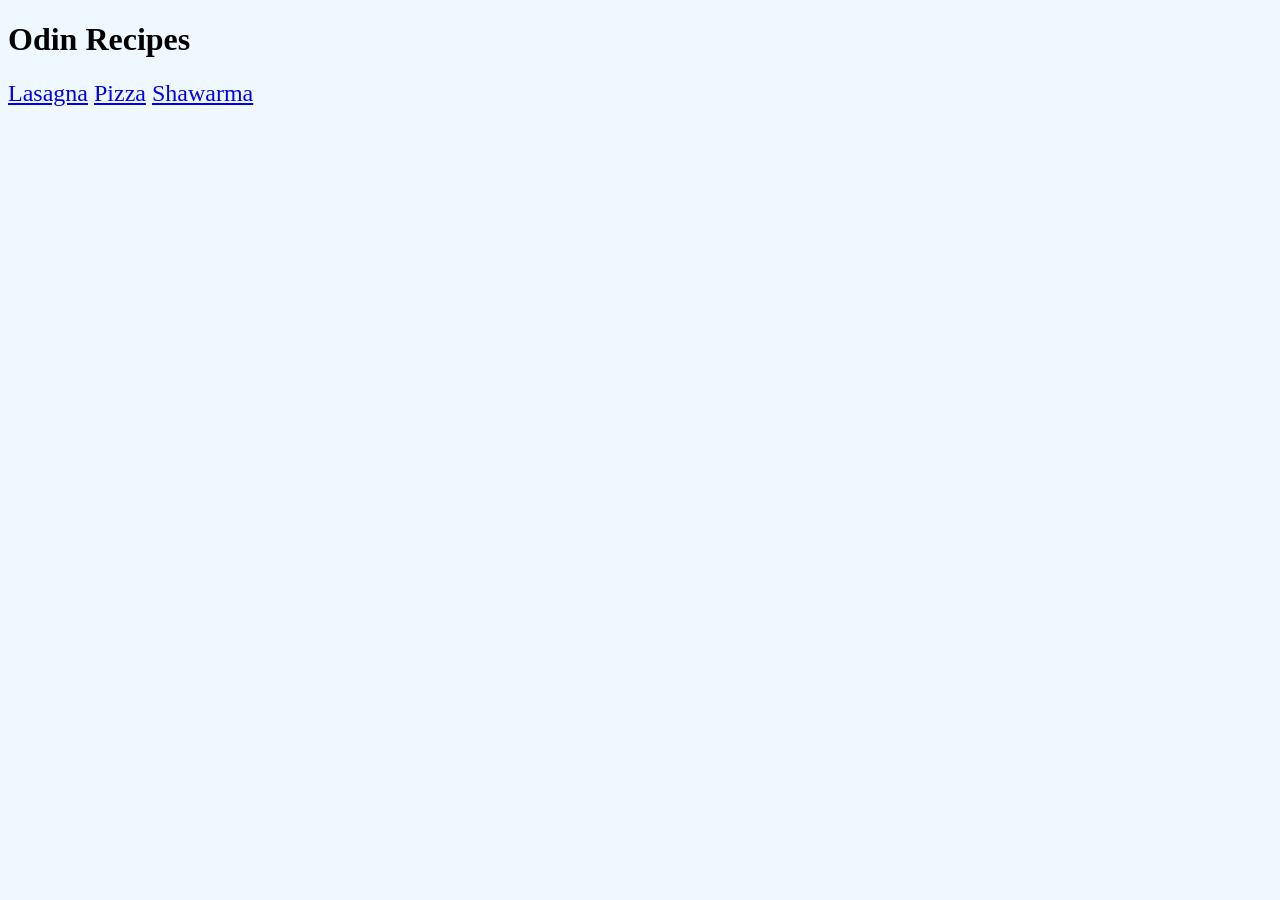
<file: index.html>
<!DOCTYPE html>
<html lang="en">
<head>
    <meta charset="UTF-8">
    <meta name="viewport" content="width=device-width, initial-scale=1.0">
    <link rel="stylesheet" href="style.css">
    <title>Document</title>
</head>
<body>
    <h1>Odin Recipes</h1>
    <div>
        <a href="recipes/lasagna.html" class="link">Lasagna</a>
        <a href="recipes/pizza.html" class="link">Pizza</a>
        <a href="recipes/shawarma.html" class="link">Shawarma</a>
    </div>
</body>
</html>
</file>
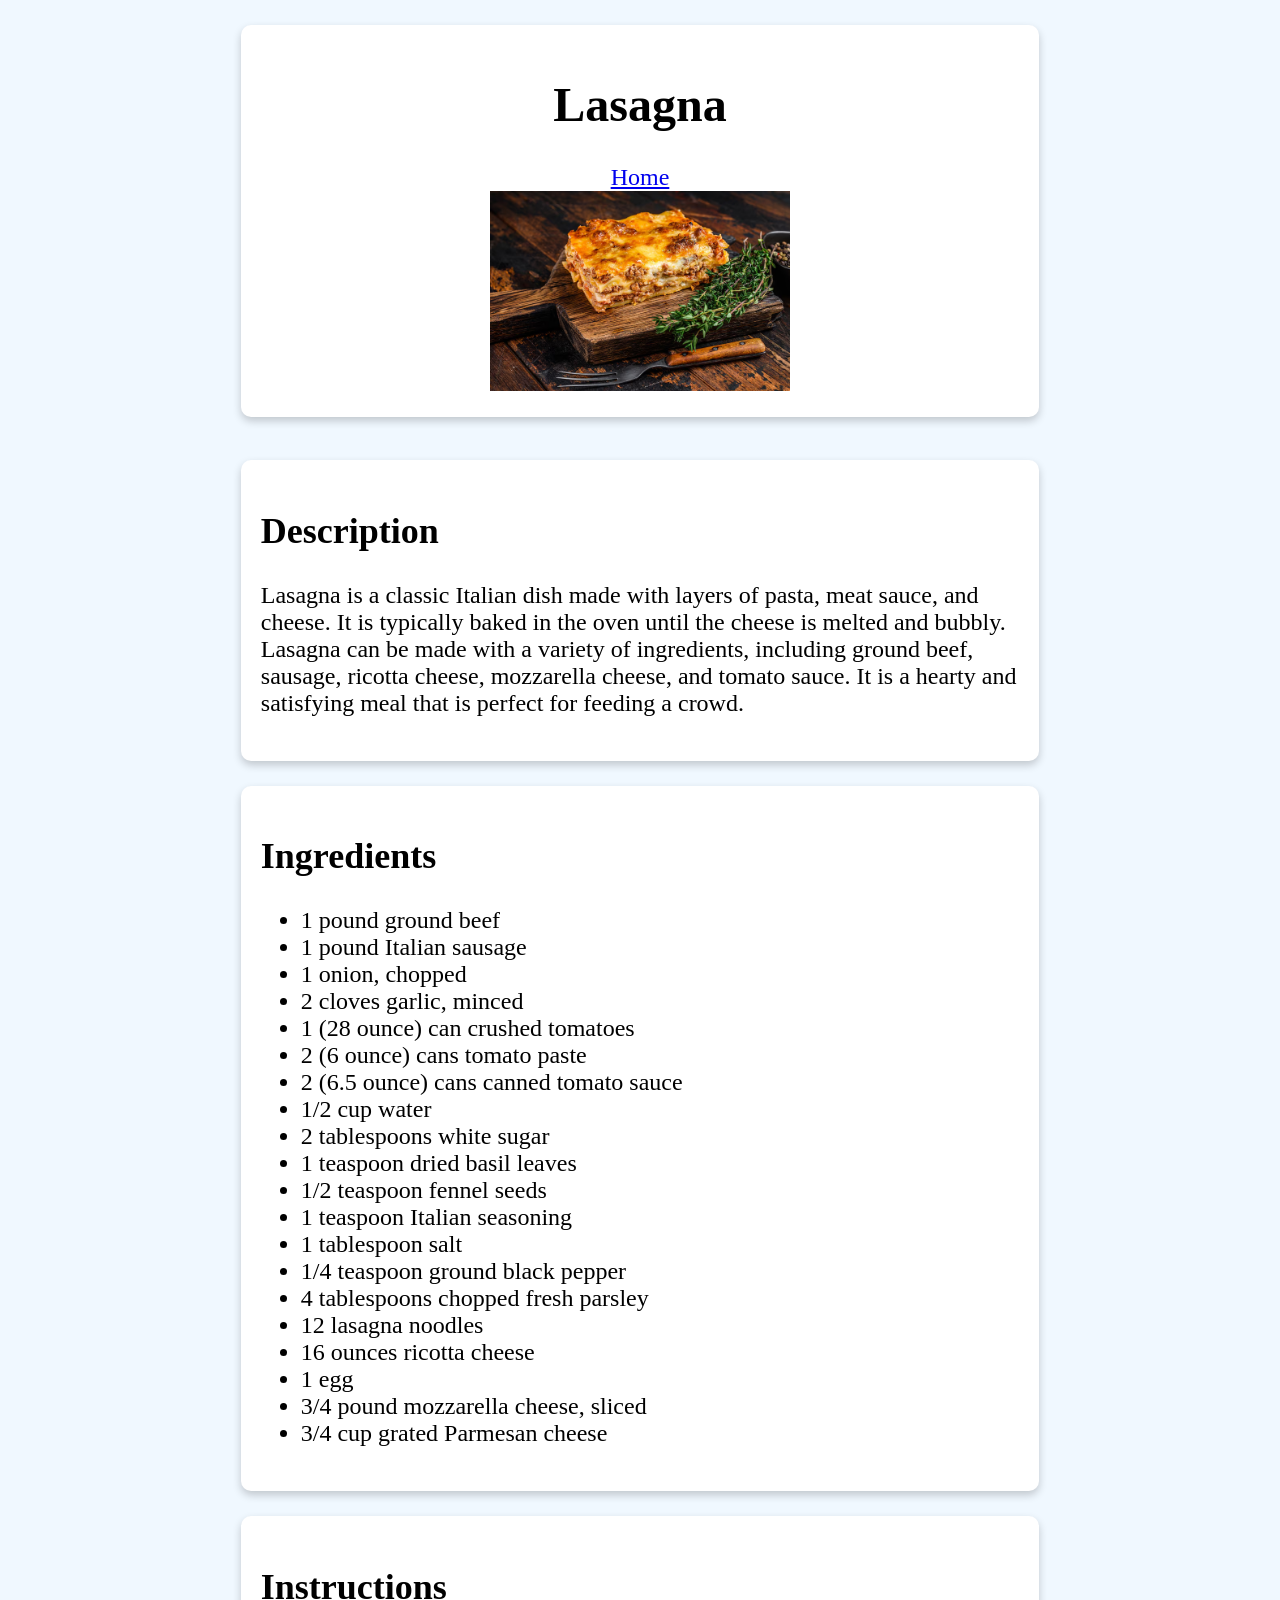
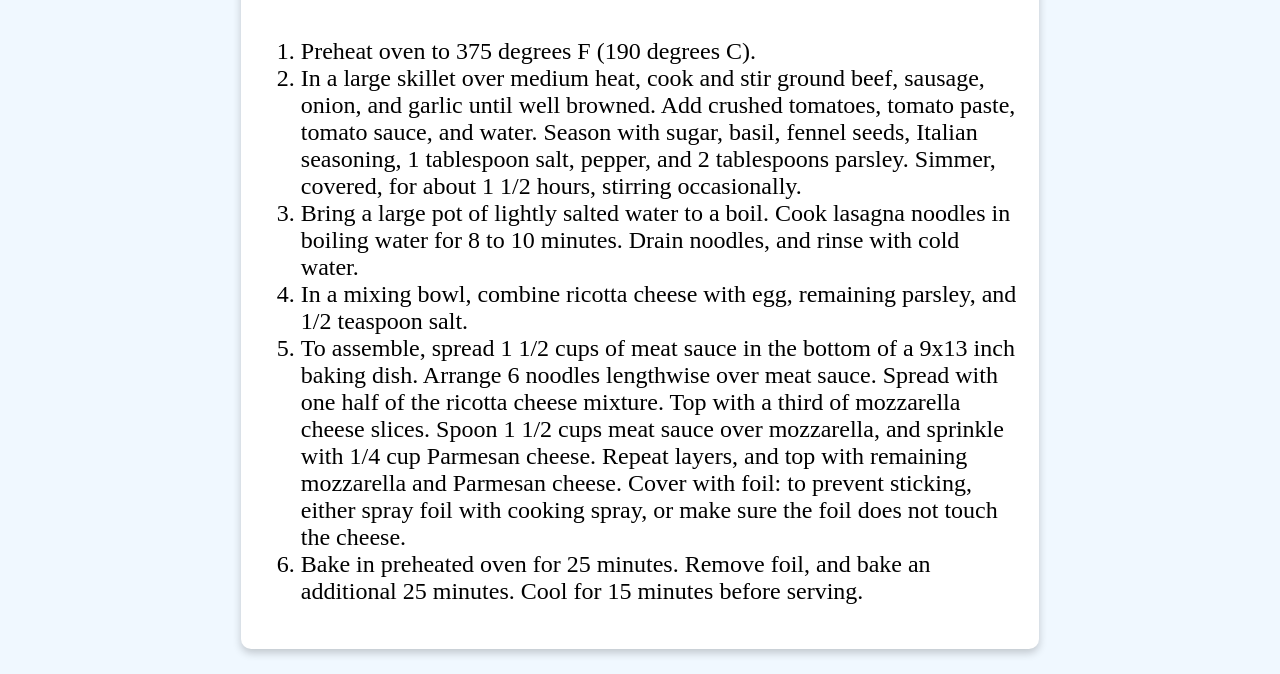
<file: recipes/lasagna.html>
<!DOCTYPE html>
<html lang="en">
<head>
    <meta charset="UTF-8">
    <meta name="viewport" content="width=device-width, initial-scale=1.0">
    <link rel="stylesheet" href="../style.css">
    <title>Lasagna</title>
</head>
<body>
    <div class="overview">
    <h1>Lasagna</h1>
    <a href="../index.html">Home</a>
    <br>
    <img src="../images/lasagna.avif" alt="a slice of lasagna" width="300">
    </div>
    <br>
    <div class="description">
    <h2>Description</h2>
    <p>Lasagna is a classic Italian dish made with layers of pasta, meat sauce, and cheese. It is typically baked in the oven until the cheese is melted and bubbly. Lasagna can be made with a variety of ingredients, including ground beef, sausage, ricotta cheese, mozzarella cheese, and tomato sauce. It is a hearty and satisfying meal that is perfect for feeding a crowd.</p> 
    </div>
    <div class="ingredients">
    <h2>Ingredients</h2>
    <ul>
        <li>1 pound ground beef</li>
        <li>1 pound Italian sausage</li>
        <li>1 onion, chopped</li>
        <li>2 cloves garlic, minced</li>
        <li>1 (28 ounce) can crushed tomatoes</li>
        <li>2 (6 ounce) cans tomato paste</li>
        <li>2 (6.5 ounce) cans canned tomato sauce</li>
        <li>1/2 cup water</li>
        <li>2 tablespoons white sugar</li>
        <li>1 teaspoon dried basil leaves</li>
        <li>1/2 teaspoon fennel seeds</li>
        <li>1 teaspoon Italian seasoning</li>
        <li>1 tablespoon salt</li>
        <li>1/4 teaspoon ground black pepper</li>
        <li>4 tablespoons chopped fresh parsley</li>
        <li>12 lasagna noodles</li>
        <li>16 ounces ricotta cheese</li>
        <li>1 egg</li>
        <li>3/4 pound mozzarella cheese, sliced</li>
        <li>3/4 cup grated Parmesan cheese</li>
    </ul>
    </div>
    <div class="instructions">
    <h2>Instructions</h2>
    <ol>
        <li>Preheat oven to 375 degrees F (190 degrees C).</li>
        <li>In a large skillet over medium heat, cook and stir ground beef, sausage, onion, and garlic until well browned. Add crushed tomatoes, tomato paste, tomato sauce, and water. Season with sugar, basil, fennel seeds, Italian seasoning, 1 tablespoon salt, pepper, and 2 tablespoons parsley. Simmer, covered, for about 1 1/2 hours, stirring occasionally.</li>
        <li>Bring a large pot of lightly salted water to a boil. Cook lasagna noodles in boiling water for 8 to 10 minutes. Drain noodles, and rinse with cold water.</li>
        <li>In a mixing bowl, combine ricotta cheese with egg, remaining parsley, and 1/2 teaspoon salt.</li>
        <li>To assemble, spread 1 1/2 cups of meat sauce in the bottom of a 9x13 inch baking dish. Arrange 6 noodles lengthwise over meat sauce. Spread with one half of the ricotta cheese mixture. Top with a third of mozzarella cheese slices. Spoon 1 1/2 cups meat sauce over mozzarella, and sprinkle with 1/4 cup Parmesan cheese. Repeat layers, and top with remaining mozzarella and Parmesan cheese. Cover with foil: to prevent sticking, either spray foil with cooking spray, or make sure the foil does not touch the cheese.</li>
        <li>Bake in preheated oven for 25 minutes. Remove foil, and bake an additional 25 minutes. Cool for 15 minutes before serving.</li>
    </ol>
    </div>   
</body>
</html>
</file>
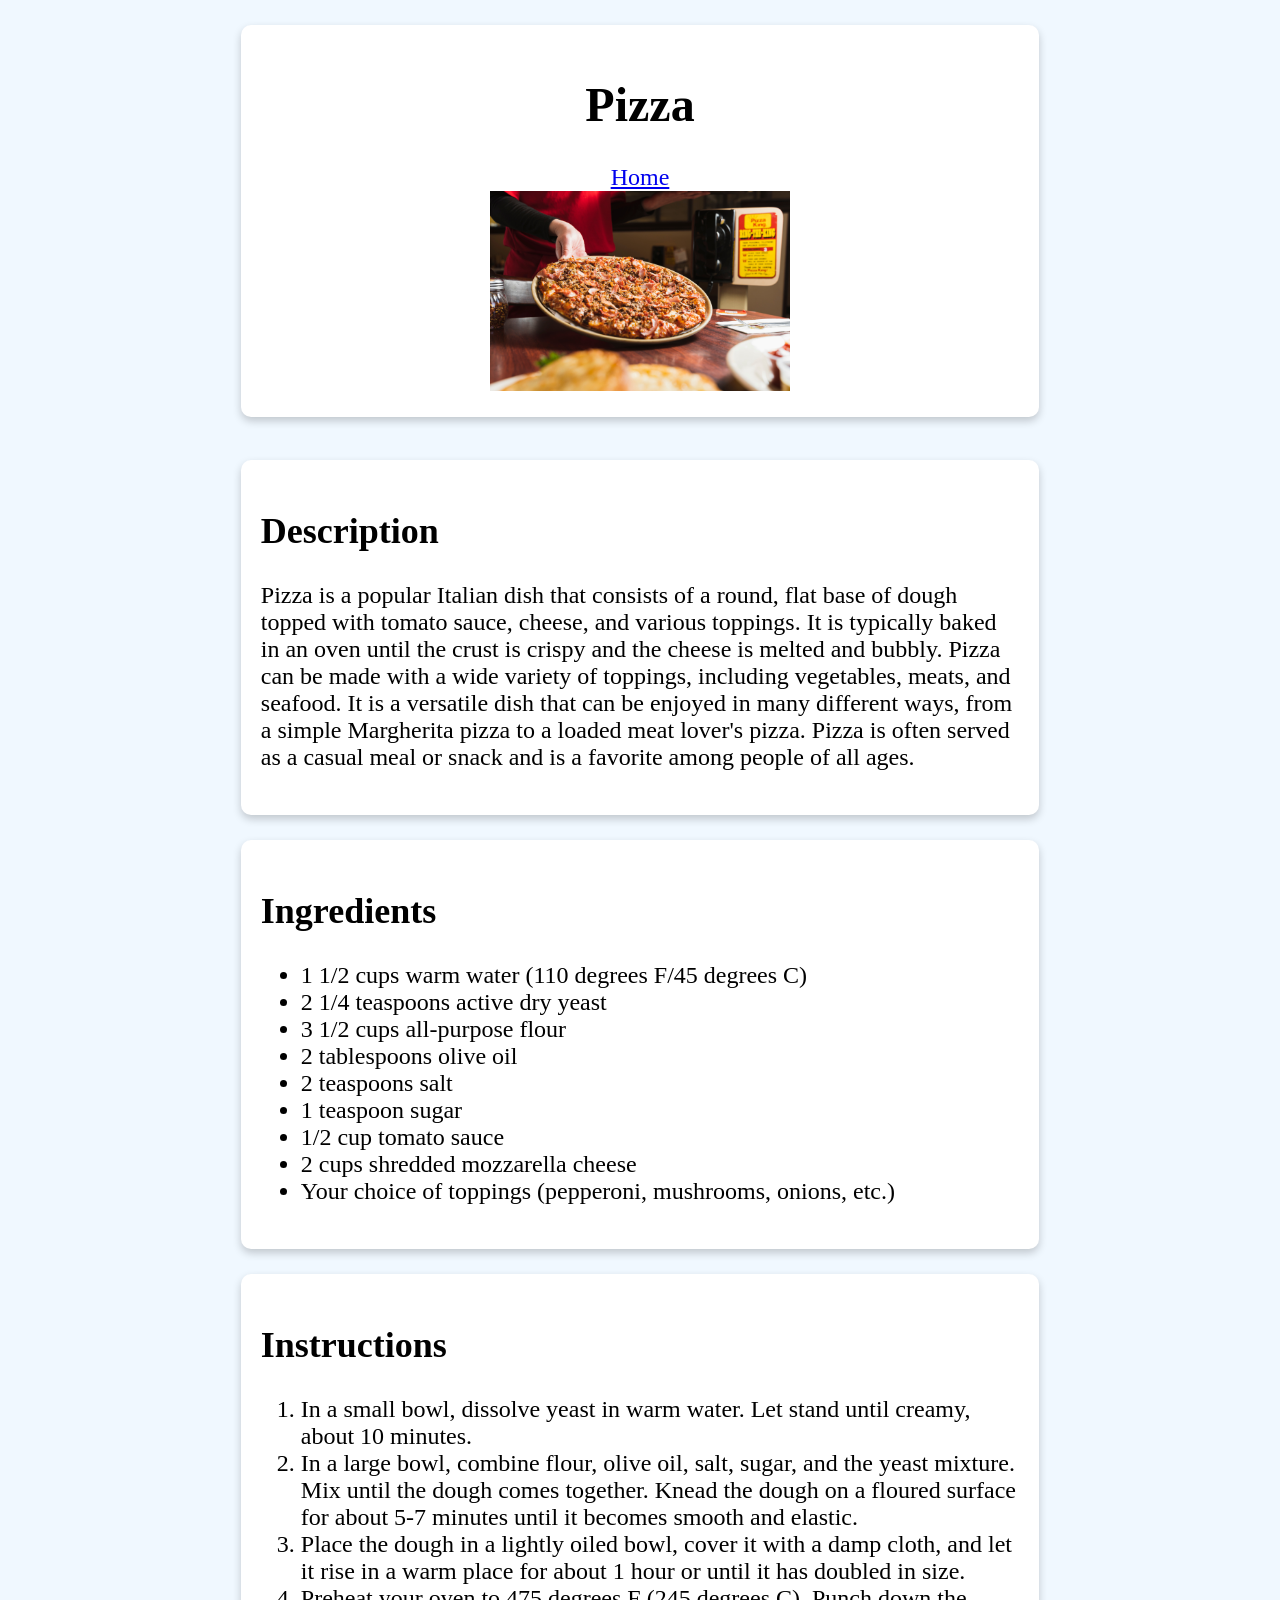
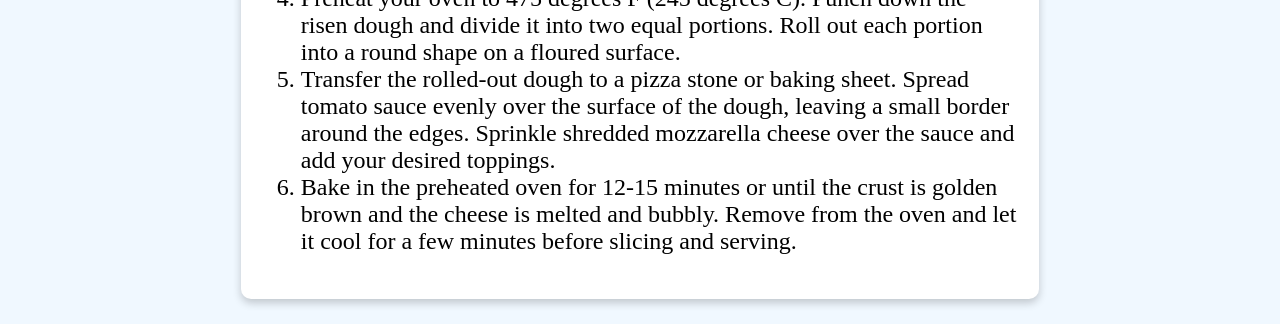
<file: recipes/pizza.html>
<!DOCTYPE html>
<html lang="en">
<head>
    <meta charset="UTF-8">
    <meta name="viewport" content="width=device-width, initial-scale=1.0">
    <link rel="stylesheet" href="../style.css">
    <title>Pizza</title>
</head>
<body>
    <div class="overview">
    <h1>Pizza</h1>
    <a href="../index.html">Home</a>
    <br>
    <img src="../images/PizzaKing_Pizza-Homepage.jpg" alt="A pizza with A lot of meat on it" width="300">
    </div>
    <br>
    <div class="description">
    <h2>Description</h2>
    <p>Pizza is a popular Italian dish that consists of a round, flat base of dough topped with tomato sauce, cheese, and various toppings. It is typically baked in an oven until the crust is crispy and the cheese is melted and bubbly. Pizza can be made with a wide variety of toppings, including vegetables, meats, and seafood. It is a versatile dish that can be enjoyed in many different ways, from a simple Margherita pizza to a loaded meat lover's pizza. Pizza is often served as a casual meal or snack and is a favorite among people of all ages.</p> 
    </div>
    <div class="ingredients">
    <h2>Ingredients</h2>
    <ul>
        <li>1 1/2 cups warm water (110 degrees F/45 degrees C)</li>
        <li>2 1/4 teaspoons active dry yeast</li>
        <li>3 1/2 cups all-purpose flour</li>
        <li>2 tablespoons olive oil</li>
        <li>2 teaspoons salt</li>
        <li>1 teaspoon sugar</li>
        <li>1/2 cup tomato sauce</li>
        <li>2 cups shredded mozzarella cheese</li>
        <li>Your choice of toppings (pepperoni, mushrooms, onions, etc.)</li>
    </ul>
    </div>
    <div class="instructions">
    <h2>Instructions</h2>
    <ol>
        <li>In a small bowl, dissolve yeast in warm water. Let stand until creamy, about 10 minutes.</li>
        <li>In a large bowl, combine flour, olive oil, salt, sugar, and the yeast mixture. Mix until the dough comes together. Knead the dough on a floured surface for about 5-7 minutes until it becomes smooth and elastic.</li>
        <li>Place the dough in a lightly oiled bowl, cover it with a damp cloth, and let it rise in a warm place for about 1 hour or until it has doubled in size.</li>
        <li>Preheat your oven to 475 degrees F (245 degrees C). Punch down the risen dough and divide it into two equal portions. Roll out each portion into a round shape on a floured surface.</li>
        <li>Transfer the rolled-out dough to a pizza stone or baking sheet. Spread tomato sauce evenly over the surface of the dough, leaving a small border around the edges. Sprinkle shredded mozzarella cheese over the sauce and add your desired toppings.</li>
        <li>Bake in the preheated oven for 12-15 minutes or until the crust is golden brown and the cheese is melted and bubbly. Remove from the oven and let it cool for a few minutes before slicing and serving.</li>
    </ol>
    </div>
</body>
</html>
</file>
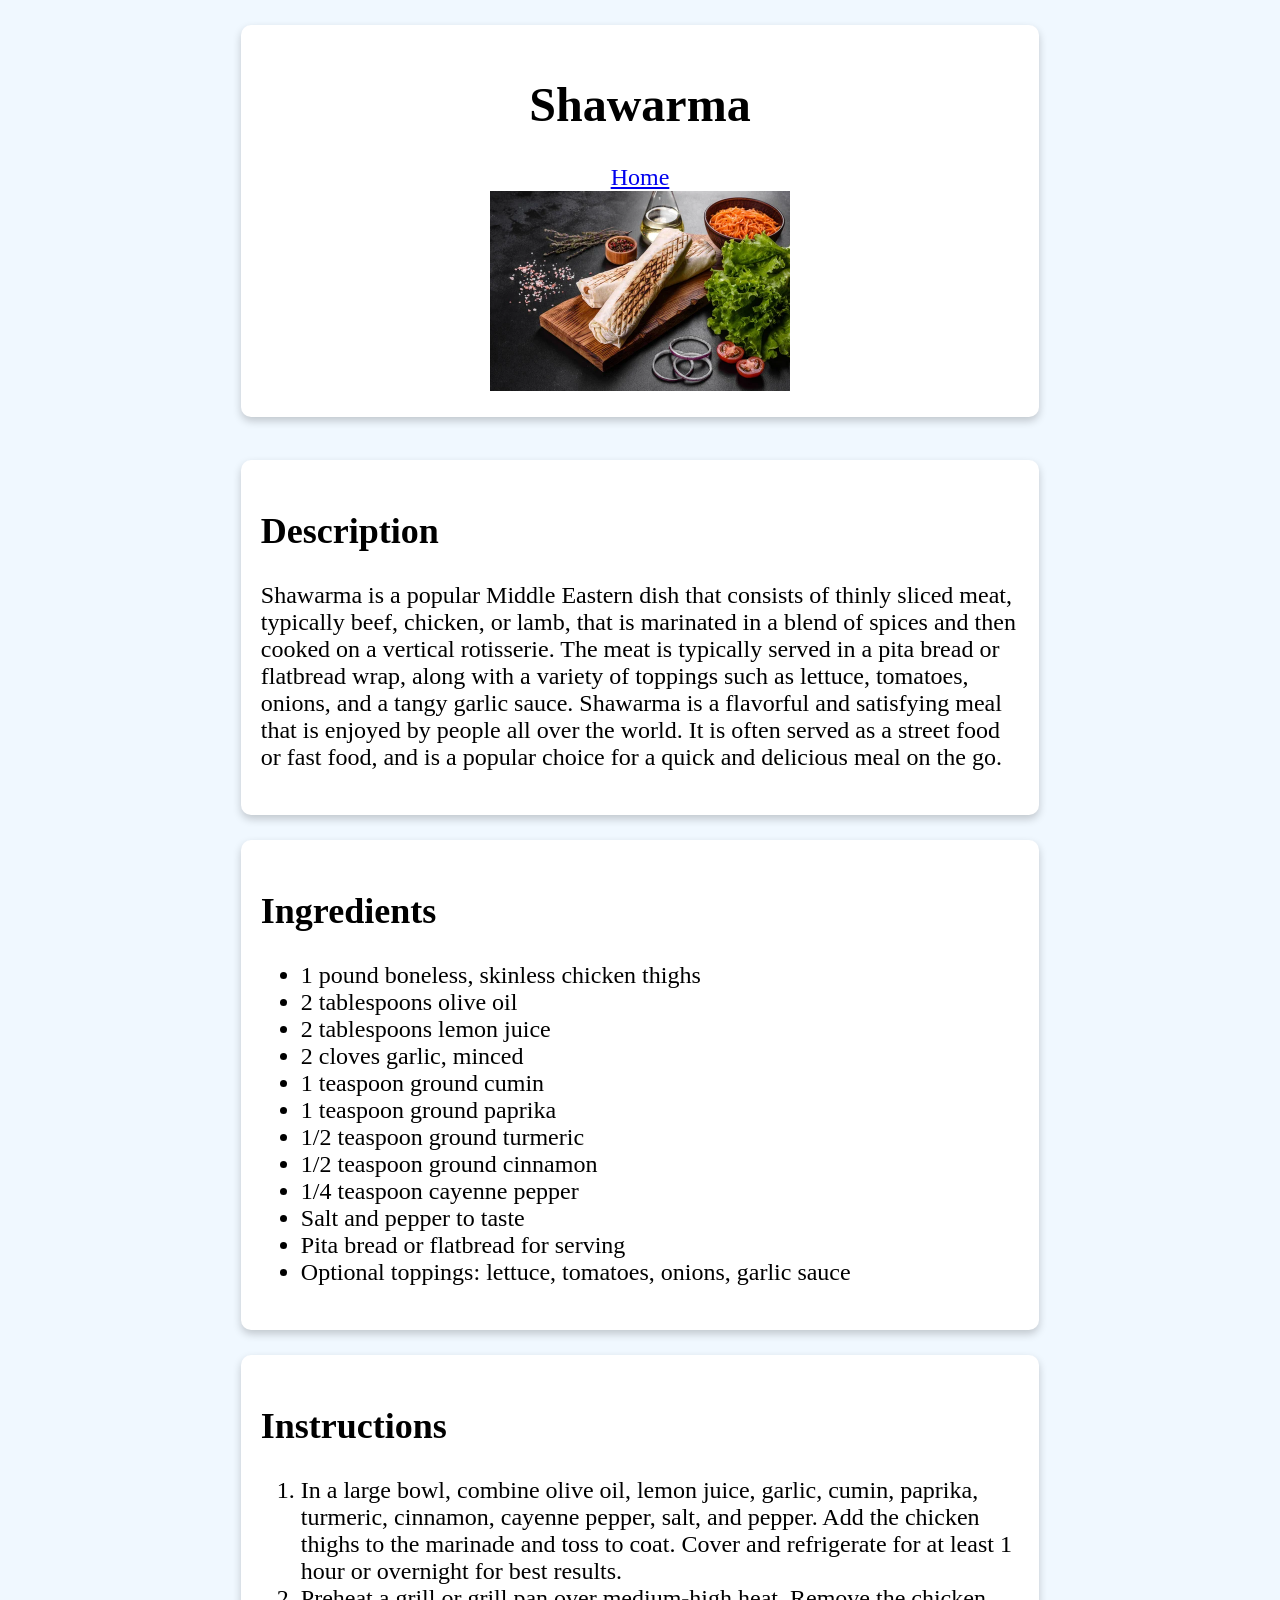
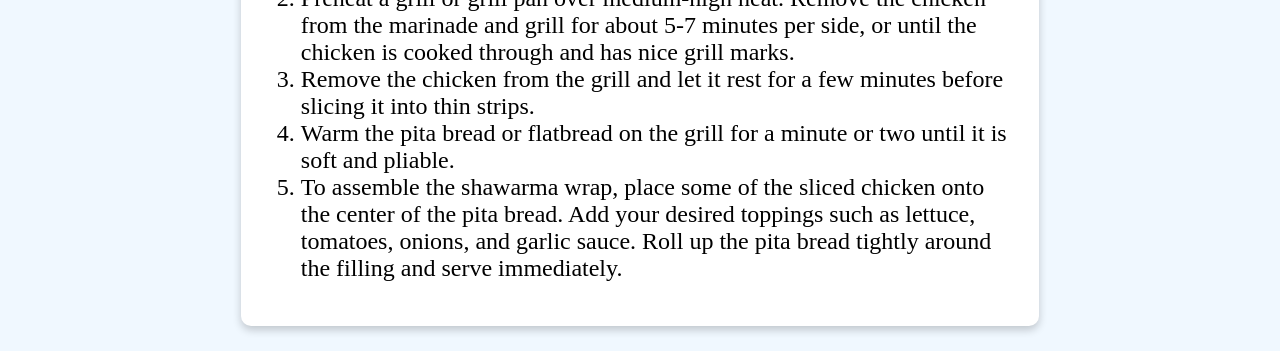
<file: recipes/shawarma.html>
<!DOCTYPE html>
<html lang="en">
<head>
    <meta charset="UTF-8">
    <meta name="viewport" content="width=device-width, initial-scale=1.0">
    <link rel="stylesheet" href="../style.css">
    <title>Shawarma</title>
</head>
<body>
    <div class="overview">
    <h1>Shawarma</h1>
    <a href="../index.html">Home</a>
    <br>
    <img src="../images/shawarma.jpeg" alt="A shawarma wrap" width="300">
    </div>
    <br>
    <div class="description">
    <h2>Description</h2>
    <p>Shawarma is a popular Middle Eastern dish that consists of thinly sliced meat, typically beef, chicken, or lamb, that is marinated in a blend of spices and then cooked on a vertical rotisserie. The meat is typically served in a pita bread or flatbread wrap, along with a variety of toppings such as lettuce, tomatoes, onions, and a tangy garlic sauce. Shawarma is a flavorful and satisfying meal that is enjoyed by people all over the world. It is often served as a street food or fast food, and is a popular choice for a quick and delicious meal on the go.</p> 
    </div>
    <div class="ingredients">
    <h2>Ingredients</h2>
    <ul>
        <li>1 pound boneless, skinless chicken thighs</li>
        <li>2 tablespoons olive oil</li>
        <li>2 tablespoons lemon juice</li>
        <li>2 cloves garlic, minced</li>
        <li>1 teaspoon ground cumin</li>
        <li>1 teaspoon ground paprika</li>
        <li>1/2 teaspoon ground turmeric</li>
        <li>1/2 teaspoon ground cinnamon</li>
        <li>1/4 teaspoon cayenne pepper</li>
        <li>Salt and pepper to taste</li>
        <li>Pita bread or flatbread for serving</li>
        <li>Optional toppings: lettuce, tomatoes, onions, garlic sauce</li>
    </ul>
    </div>
    <div class="instructions">
    <h2>Instructions</h2>
    <ol>
        <li>In a large bowl, combine olive oil, lemon juice, garlic, cumin, paprika, turmeric, cinnamon, cayenne pepper, salt, and pepper. Add the chicken thighs to the marinade and toss to coat. Cover and refrigerate for at least 1 hour or overnight for best results.</li>
        <li>Preheat a grill or grill pan over medium-high heat. Remove the chicken from the marinade and grill for about 5-7 minutes per side, or until the chicken is cooked through and has nice grill marks.</li>
        <li>Remove the chicken from the grill and let it rest for a few minutes before slicing it into thin strips.</li>
        <li>Warm the pita bread or flatbread on the grill for a minute or two until it is soft and pliable.</li>
        <li>To assemble the shawarma wrap, place some of the sliced chicken onto the center of the pita bread. Add your desired toppings such as lettuce, tomatoes, onions, and garlic sauce. Roll up the pita bread tightly around the filling and serve immediately.</li>
    </ol>
    </div>
</body>
</html>
</file>
<file: style.css>
body {
    background-color: aliceblue;
}
div {
    font-size: 24px;
    
}

.overview {
    width: 60%;
    height: auto;
    margin: auto;
    margin-top: 25px;
    margin-bottom: 25px;
    padding: 20px;
    background-color: white;
    border-radius: 10px;
    box-shadow: 0 4px 8px rgba(0, 0, 0, 0.2);
    text-align: center;
}

.description {
    width: 60%;
    height: auto;
    margin: auto;
    margin-bottom: 25px;
    padding: 20px;
    background-color: white;
    border-radius: 10px;
    box-shadow: 0 4px 8px rgba(0, 0, 0, 0.2);
}

.ingredients {
    width: 60%;
    height: auto;
    margin: auto;
    margin-bottom: 25px;
    padding: 20px;
    background-color: white;
    border-radius: 10px;
    box-shadow: 0 4px 8px rgba(0, 0, 0, 0.2);
}

.instructions {
    width: 60%;
    height: auto;
    margin: auto;
    margin-bottom: 25px;
    padding: 20px;
    background-color: white;
    border-radius: 10px;
    box-shadow: 0 4px 8px rgba(0, 0, 0, 0.2);
}
</file>
